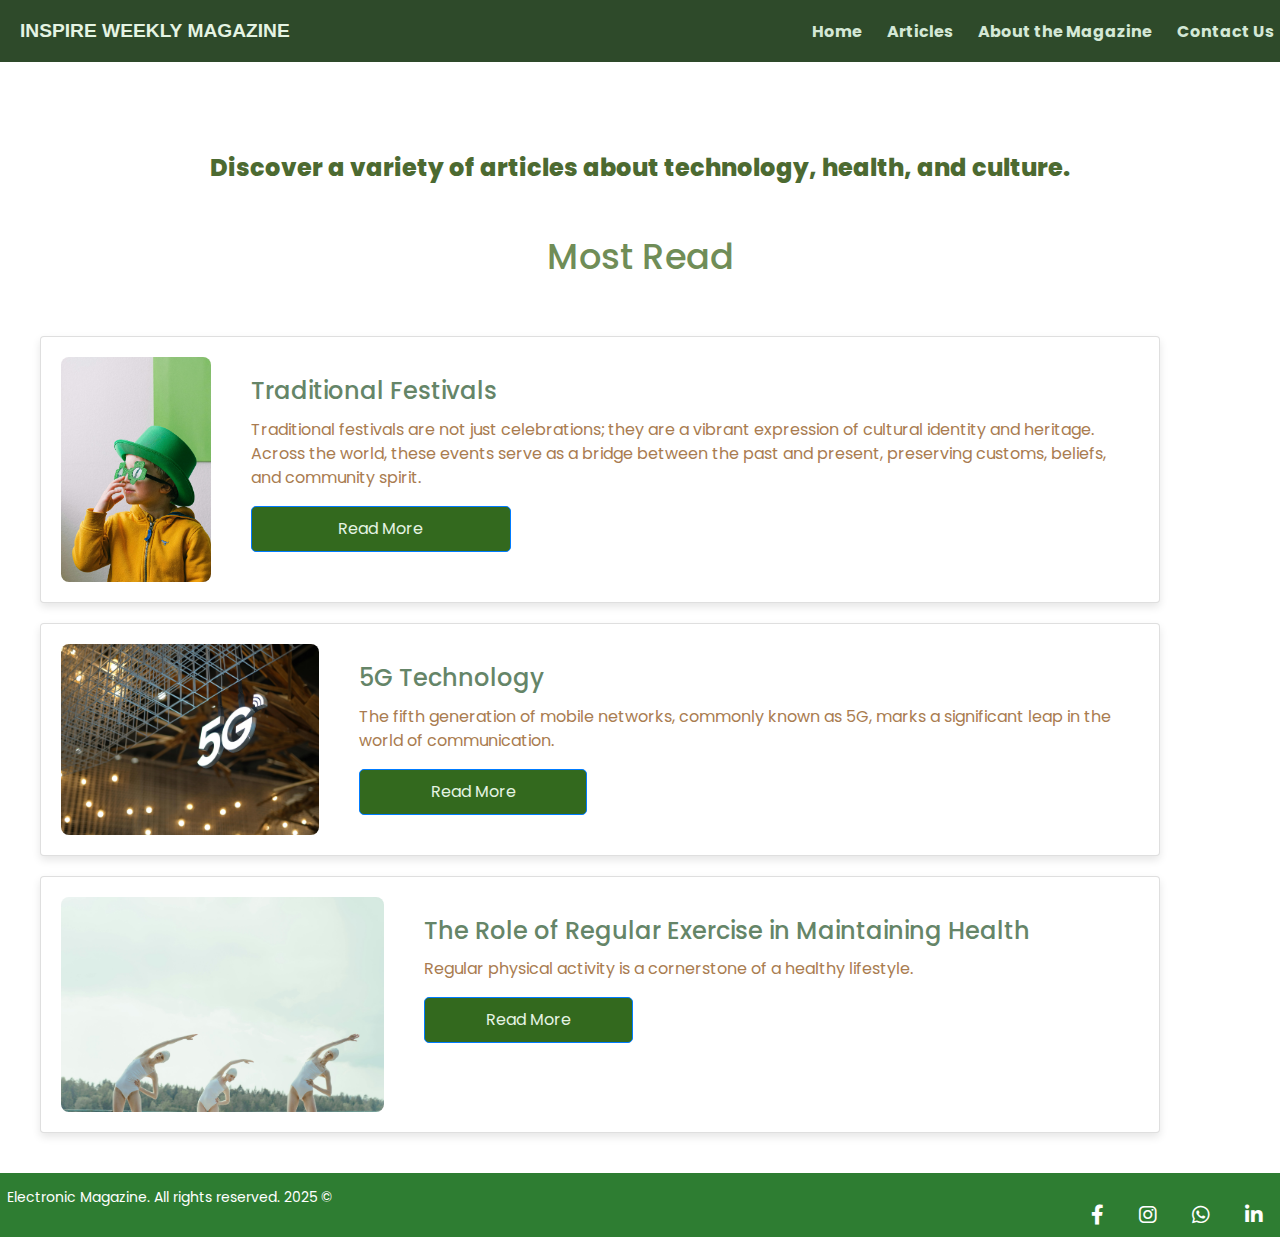
<file: index.html>
<!DOCTYPE html>
<html lang="ar" dir="rtl">
<head>
    <meta charset="UTF-8">
    <meta name="viewport" content="width=device-width, initial-scale=1.0">
    <title>Inspire Weekly Magazine</title>
    <link href="https://cdnjs.cloudflare.com/ajax/libs/font-awesome/6.0.0-beta3/css/all.min.css" rel="stylesheet">
    <link rel="stylesheet" href="style2.css">
    <link href="https://stackpath.bootstrapcdn.com/bootstrap/4.5.2/css/bootstrap.min.css" rel="stylesheet">
</head>
<body>
    <!-- Header -->
    <header class="title">
        <h1>Inspire Weekly Magazine</h1>
        <!-- Navbar -->
        <nav class="navbar">
            <div class="contain">
                <a class="nav" href="index.html">Home</a>
                <a class="nav" href="articles.html">Articles</a>
                <a class="nav" href="about.html">About the Magazine</a>
                <a class="nav" href="contact.html">Contact Us</a> 
            </div>
        </nav>
    </header>


    

    <!-- Most Read Articles -->
    <section class="main">
        <p>Discover a variety of articles about technology, health, and culture.</p>
        <h2 class="text-center"><a href="#cards" class="mostread">Most Read</a></h2>
    </section>


    <section class="cards" id="cards">
        <div class="cards" id="cards">
            <div class="card">
                <div class="imag"> 
                    <img src="img5-1.jpg" class="card-img-top" alt="artical1">
                </div>
                <div class="card-body">
                    <h5 class="card-title">Traditional Festivals</h5>
                    <p class="card-text"> Traditional festivals are not just celebrations; they are a vibrant expression of cultural identity and heritage. Across the world, these events serve as a bridge between the past and present, preserving customs, beliefs, and community spirit.</p>
                    <a href="article.html?id=5" class="btn btn-primary">Read More</a>
                </div>
            </div>
            <div class="card">
                <div class="imag"> 
                    <img src="img2-4.jpg" class="card-img-top" alt="artical1">
                </div>
                <div class="card-body">
                    <h5 class="card-title">5G Technology</h5>
                    <p class="card-text">The fifth generation of mobile networks, commonly known as 5G, marks a significant leap in the world of communication.</p>
                    <a href="article.html?id=2" class="btn btn-primary">Read More</a>
                </div>
            </div>
            <div class="card">
                <div class="imag"> 
                    <img src="img4-4.jpg" class="card-img-top" alt="artical1">
                </div>
                <div class="card-body">
                    <h5 class="card-title">The Role of Regular Exercise in Maintaining Health</h5>
                    <p class="card-text">Regular physical activity is a cornerstone of a healthy lifestyle.</p>
                    <a href="article.html?id=4" class="btn btn-primary">Read More</a>
                </div>
            </div>
    </section>

    <!-- Footer -->
    <footer class="footer">
        <p>Electronic Magazine. All rights reserved. 2025 © </p>
        <div class="social-links">
            <a href="https://www.facebook.com" class="social-icon" target="_blank"><i class="fab fa-facebook-f"></i></a>
            <a href="https://www.instagram.com" class="social-icon" target="_blank"><i class="fab fa-instagram"></i></a>
            <a href="https://wa.me/your-phone-number" class="social-icon" target="_blank"><i class="fab fa-whatsapp"></i></a>
            <a href="https://www.linkedin.com" class="social-icon" target="_blank"><i class="fab fa-linkedin-in"></i></a>
        </div>
    </footer>

    <script src="scripts.js"></script>
</body>
</html>
</file>
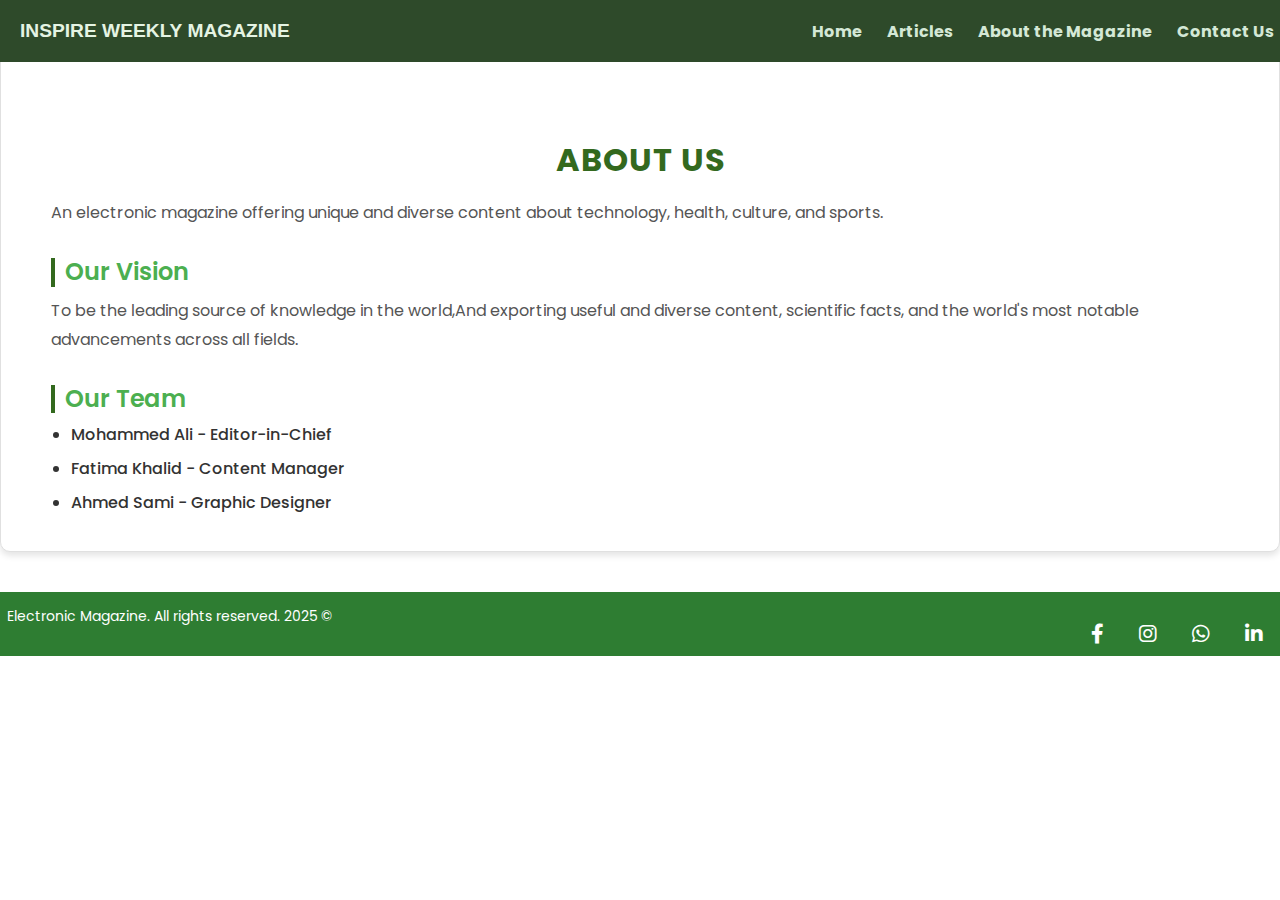
<file: about.html>
<!DOCTYPE html>
<html lang="ar" dir="rtl">
<head>
    <meta charset="UTF-8">
    <meta name="viewport" content="width=device-width, initial-scale=1.0">
    <title>About The Magazine</title>
    <link rel="stylesheet" href="style2.css"> <link href="https://cdnjs.cloudflare.com/ajax/libs/font-awesome/6.0.0-beta3/css/all.min.css" rel="stylesheet">
    <link href="https://stackpath.bootstrapcdn.com/bootstrap/4.5.2/css/bootstrap.min.css" rel="stylesheet">
</head>
<body>
     <!-- Header -->
     <header class="title">
        <h1>Inspire Weekly Magazine</h1>
        <!-- Navbar -->
        <nav class="navbar">
            <div class="contain">
                <a class="nav" href="index.html">Home</a>
                <a class="nav" href="articles.html">Articles</a>
                <a class="nav" href="about.html">About the Magazine</a>
                <a class="nav" href="contact.html">Contact Us</a> 
            </div>
        </nav>
    </header>

    <!-- About Content -->
    <section class="container-about">
        <h2 class="text-center">About Us</h2>
        <p>An electronic magazine offering unique and diverse content about technology, health, culture, and sports.</p>
        <h3>Our Vision</h3>
        <p>To be the leading source of knowledge in the world,And exporting useful and diverse content, scientific facts, and the world's most notable advancements across all fields.</p>
        <h3>Our Team</h3>
        <ul>
            <li>Mohammed Ali - Editor-in-Chief</li>
            <li>Fatima Khalid - Content Manager</li>
            <li>Ahmed Sami - Graphic Designer</li>
        </ul>
    </section>

   <!-- Footer -->
   <footer class="footer">
    <p>Electronic Magazine. All rights reserved. 2025 © </p>
    <div class="social-links">
        <a href="https://www.facebook.com" class="social-icon" target="_blank"><i class="fab fa-facebook-f"></i></a>
        <a href="https://www.instagram.com" class="social-icon" target="_blank"><i class="fab fa-instagram"></i></a>
        <a href="https://wa.me/your-phone-number" class="social-icon" target="_blank"><i class="fab fa-whatsapp"></i></a>
        <a href="https://www.linkedin.com" class="social-icon" target="_blank"><i class="fab fa-linkedin-in"></i></a>
    </div>
    </footer>
</html>
</file>
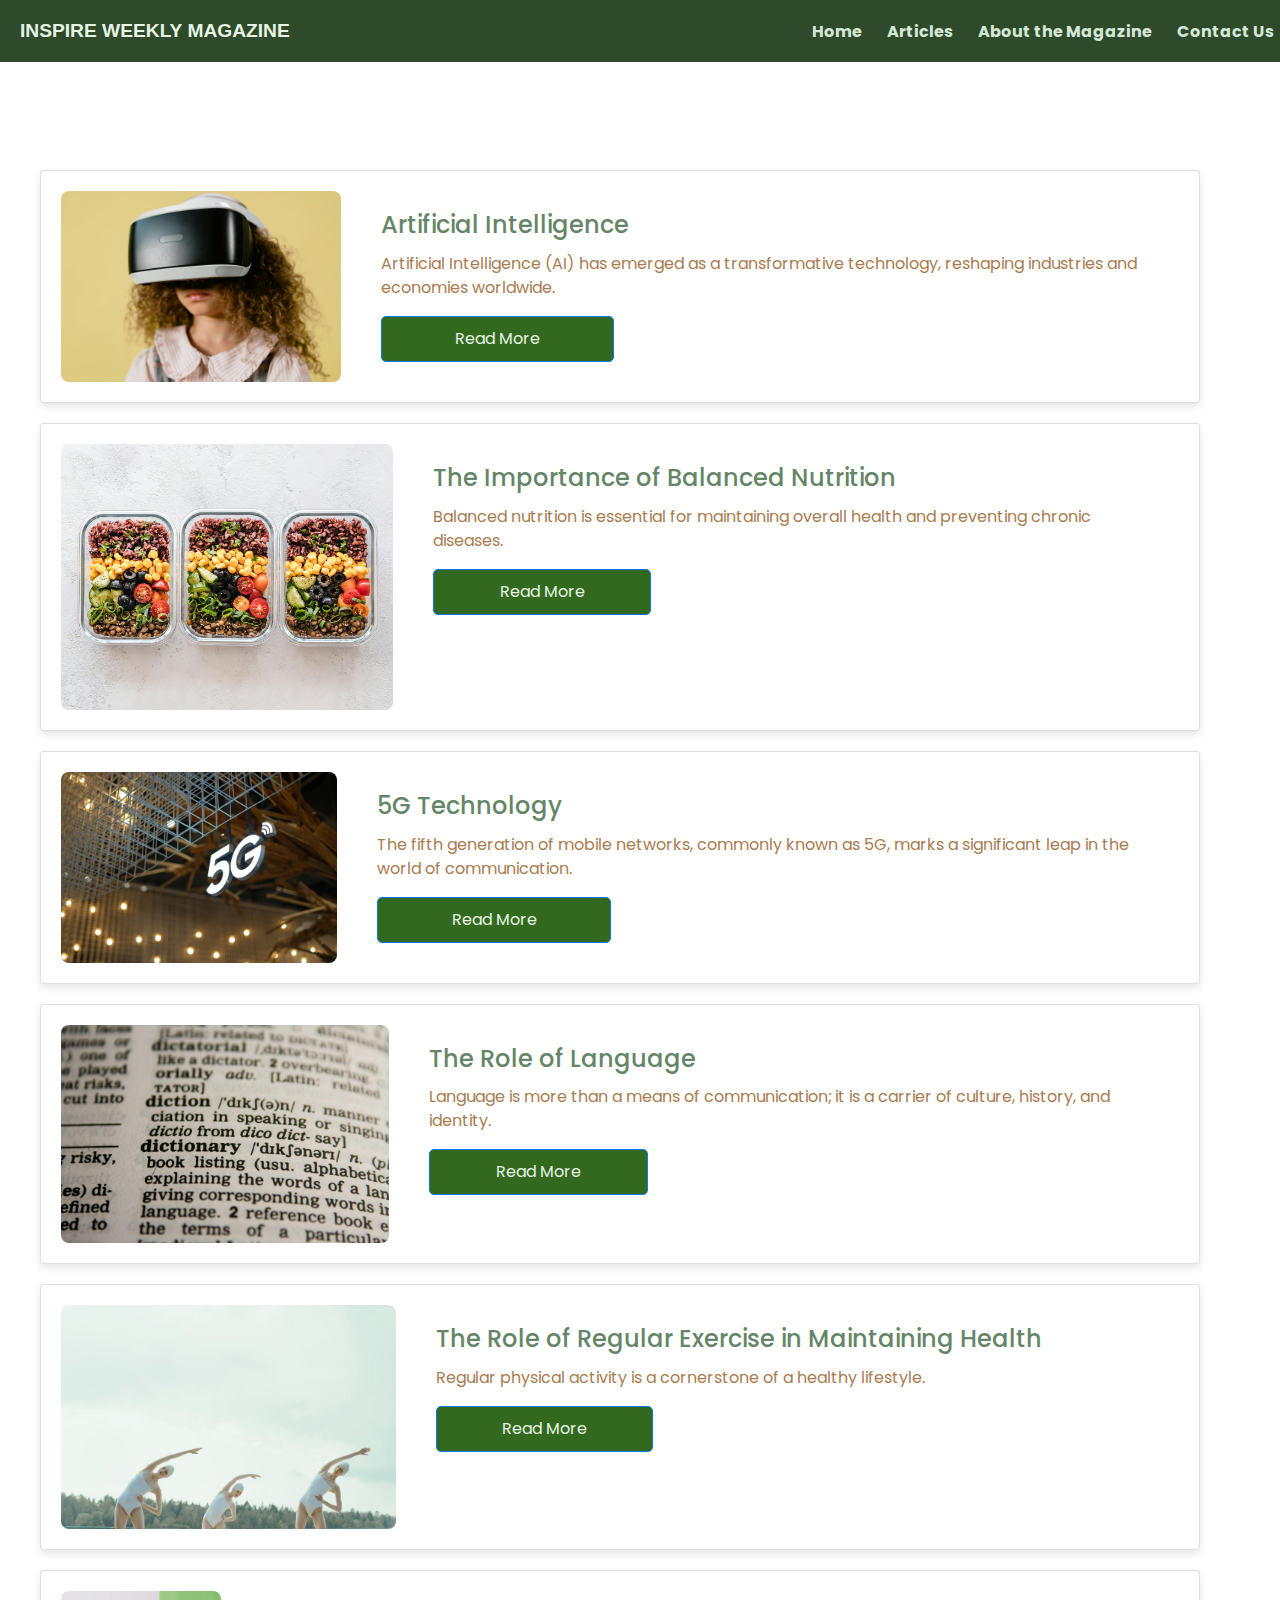
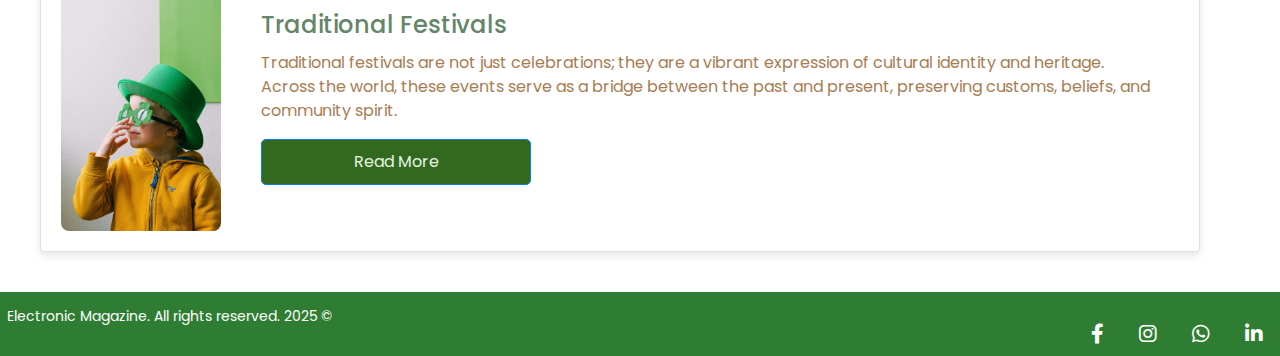
<file: articles.html>
<!DOCTYPE html>
<html lang="ar" dir="rtl">
<head>
    <meta charset="UTF-8">
    <meta name="viewport" content="width=device-width, initial-scale=1.0">
    <title>Articals</title>
    <link rel="stylesheet" href="style2.css">
    <link href="https://cdnjs.cloudflare.com/ajax/libs/font-awesome/6.0.0-beta3/css/all.min.css" rel="stylesheet">
    <link href="https://stackpath.bootstrapcdn.com/bootstrap/4.5.2/css/bootstrap.min.css" rel="stylesheet">
</head>
<body>
    <!-- Header -->
    <header class="title">
        <h1>Inspire Weekly Magazine</h1>
        <!-- Navbar -->
        <nav class="navbar">
            <div class="contain">
                <a class="nav" href="index.html">Home</a>
                <a class="nav" href="articles.html">Articles</a>
                <a class="nav" href="about.html">About the Magazine</a>
                <a class="nav" href="contact.html">Contact Us</a> 
            </div>
        </nav>
    </header>

    <!-- Articles Section -->
    <section class="articals" id="articals">
        <div class="cards" id="cards">
            <!-- 1 -->
            <div class="card">
                <div class="imag"> 
                    <img src="img1-6.jpg" class="card-img-top" alt="artical1">
                </div>
                <div class="card-body">
                    <h5 class="card-title">Artificial Intelligence</h5>
                    <p class="card-text">Artificial Intelligence (AI) has emerged as a transformative technology, 
                        reshaping industries and economies worldwide.</p>
                    <a href="article.html?id=1" class="btn btn-primary">Read More</a>
                </div>
            </div>
            <!-- 2 -->
            <div class="card">
                <div class="imag"> 
                    <img src="img3-2.jpg" class="card-img-top" alt="artical1">
                </div>
                <div class="card-body">
                    <h5 class="card-title">The Importance of Balanced Nutrition</h5>
                    <p class="card-text"> Balanced nutrition is essential for maintaining overall health and preventing chronic diseases.</p>
                    <a href="article.html?id=3" class="btn btn-primary">Read More</a>
                </div>
            </div>
            <!-- 3 -->
            <div class="card">
                <div class="imag"> 
                    <img src="img2-4.jpg" class="card-img-top" alt="artical1">

                </div>
                <div class="card-body">
                    <h5 class="card-title">5G Technology</h5>
                    <p class="card-text">The fifth generation of mobile networks, commonly known as 5G, marks a significant leap in the world of communication.</p>
                    <a href="article.html?id=2" class="btn btn-primary">Read More</a>
                </div>
            </div>
            <!-- 4 -->
            <div class="card">
                <div class="imag"> 
                    <img src="img6-1.jpg" class="card-img-top" alt="artical1">
                </div>
                <div class="card-body">
                    <h5 class="card-title">The Role of Language</h5>
                    <p class="card-text">Language is more than a means of communication; it is a carrier of culture, history, and identity.</p>
                    <a href="article.html?id=6" class="btn btn-primary">Read More</a>
                </div>
            </div>
            <!-- 5 -->
            <div class="card">
                <div class="imag"> 
                    <img src="img4-4.jpg" class="card-img-top" alt="artical1">
                </div>
                <div class="card-body">
                    <h5 class="card-title">The Role of Regular Exercise in Maintaining Health</h5>
                    <p class="card-text">Regular physical activity is a cornerstone of a healthy lifestyle.</p>
                    <a href="article.html?id=4" class="btn btn-primary">Read More</a>
                </div>
            </div>
            <!-- 6 -->
            <div class="card">
                <div class="imag"> 
                    <img src="img5-1.jpg" class="card-img-top" alt="artical1">
                </div>
                <div class="card-body">
                    <h5 class="card-title">Traditional Festivals</h5>
                    <p class="card-text"> Traditional festivals are not just celebrations; they are a vibrant expression of cultural identity and heritage. Across the world, these events serve as a bridge between the past and present, preserving customs, beliefs, and community spirit.</p>
                    <a href="article.html?id=5" class="btn btn-primary">Read More</a>
                </div>
            </div>
        </div>
        
    </section>

   <!-- Footer -->
   <footer class="footer">
    <p>Electronic Magazine. All rights reserved. 2025 © </p>
    <div class="social-links">
        <a href="https://www.facebook.com" class="social-icon" target="_blank"><i class="fab fa-facebook-f"></i></a>
        <a href="https://www.instagram.com" class="social-icon" target="_blank"><i class="fab fa-instagram"></i></a>
        <a href="https://wa.me/your-phone-number" class="social-icon" target="_blank"><i class="fab fa-whatsapp"></i></a>
        <a href="https://www.linkedin.com" class="social-icon" target="_blank"><i class="fab fa-linkedin-in"></i></a>
    </div>
    </footer>

   
    <script src="scripts.js"></script>
</body>
</html>
</file>
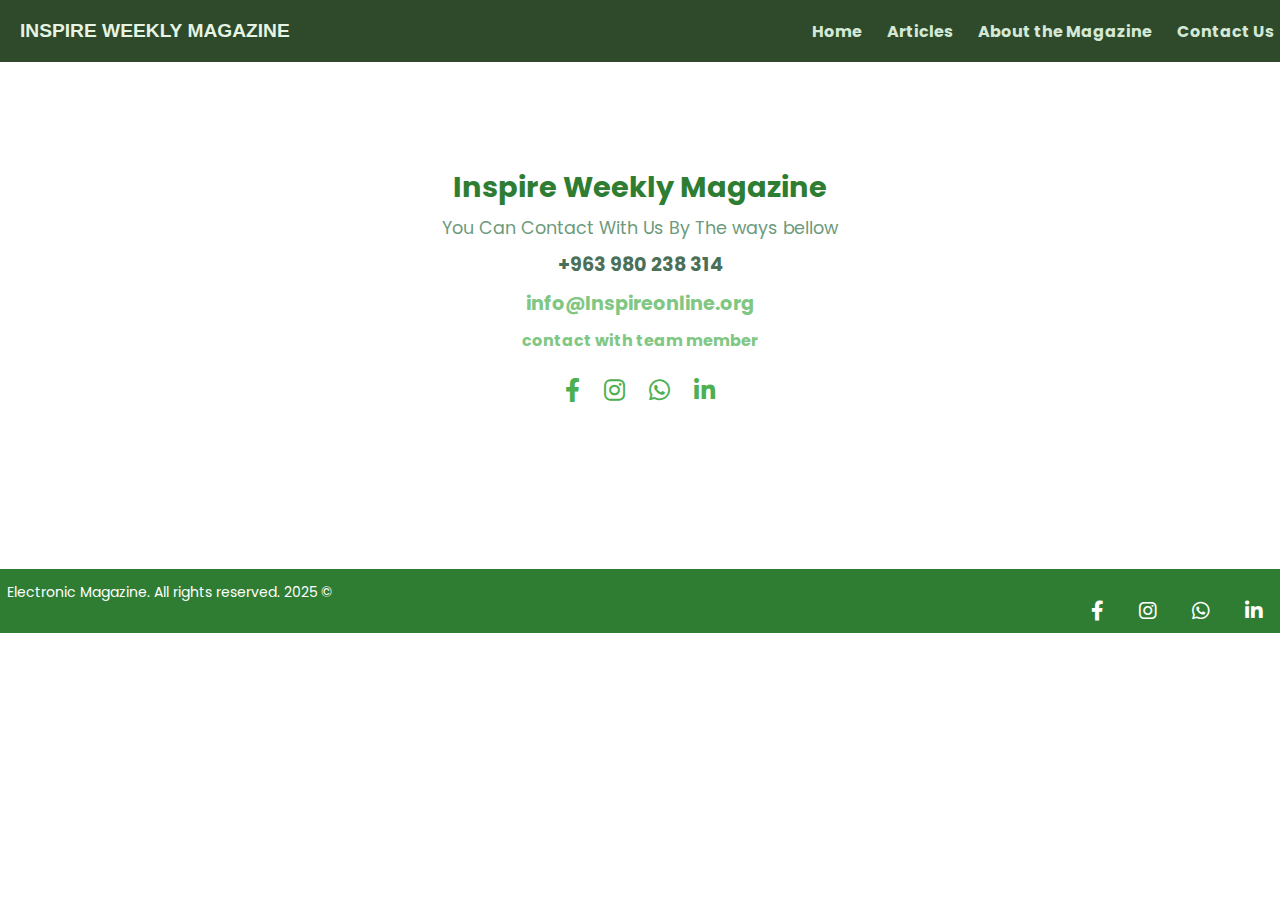
<file: contact.html>
<!DOCTYPE html>
<html lang="ar" dir="rtl">
<head>
    <meta charset="UTF-8">
    <meta name="viewport" content="width=device-width, initial-scale=1.0">
    <title>Contact us</title>
    <link href="https://cdnjs.cloudflare.com/ajax/libs/font-awesome/6.0.0-beta3/css/all.min.css" rel="stylesheet">
    <link rel="stylesheet" href="style2.css">
    <link href="https://stackpath.bootstrapcdn.com/bootstrap/4.5.2/css/bootstrap.min.css" rel="stylesheet">
</head>
<body>
     <!-- Header -->
     <header class="title">
        <h1>Inspire Weekly Magazine</h1>
        <!-- Navbar -->
        <nav class="navbar">
            <div class="contain">
                <a class="nav" href="index.html">Home</a>
                <a class="nav" href="articles.html">Articles</a>
                <a class="nav" href="about.html">About the Magazine</a>
                <a class="nav" href="contact.html">Contact Us</a> 
            </div>
        </nav>
    </header>

    <!-- Contact Form -->
    <section class="contact-container">
        <div class="contact-page">
            <!-- Main Content -->
            <div class="main-content">
                <h1>Inspire Weekly Magazine</h1>
                <p>You Can Contact With Us By The ways bellow</p>
                <!-- Contact Info -->
                <div class="contact-info">
                    <p><strong>+963 980 238 314 </strong></p>
                    <p><a href="mailto:hamza.alshamalio1@gmail.com">info@Inspireonline.org</a></p>
                    <a href="#" id="contact">contact with team member</a>
                    <div id="team-info" class="team-info"></div>
                </div>
            </div>
    
            <!-- Social Links -->
            <div class="social-links">
                <a href="https://www.facebook.com" class="social-icon" target="_blank"><i class="fab fa-facebook-f"></i></a>
    <a href="https://www.instagram.com" class="social-icon" target="_blank"><i class="fab fa-instagram"></i></a>
    <a href="https://wa.me/your-phone-number" class="social-icon" target="_blank"><i class="fab fa-whatsapp"></i></a>
    <a href="https://www.linkedin.com" class="social-icon" target="_blank"><i class="fab fa-linkedin-in"></i></a>
            </div>
        </div>
    </section>

   <!-- Footer -->
   <footer class="footer">
    <p>Electronic Magazine. All rights reserved. 2025 © </p>
    <div class="social-links">
        <a href="https://www.facebook.com" class="social-icon" target="_blank"><i class="fab fa-facebook-f"></i></a>
        <a href="https://www.instagram.com" class="social-icon" target="_blank"><i class="fab fa-instagram"></i></a>
        <a href="https://wa.me/your-phone-number" class="social-icon" target="_blank"><i class="fab fa-whatsapp"></i></a>
        <a href="https://www.linkedin.com" class="social-icon" target="_blank"><i class="fab fa-linkedin-in"></i></a>
    </div>
    </footer>  
    
    <script src="scripts.js"></script> 
</body>
</html>
</file>
<file: style2.css>
@import url('https://fonts.googleapis.com/css2?family=Poppins:ital,wght@0,100;0,200;0,300;0,400;0,500;0,600;0,700;0,800;0,900;1,100;1,200;1,300;1,400;1,500;1,600;1,700;1,800;1,900&display=swap');

*{
    font-family: "Poppins", sans-serif;
    margin: 0;
    padding: 0;
    direction: ltr;
    box-sizing: border-box;
    scroll-behavior: smooth;
}
body{
    background-color:  #f4f5f1;
    height: 100%;
}
header {
  all: revert;
  position: fixed;
  top: 0;
  z-index: 1000;
  background-color: #2e4a2a;
  width: 100%;
  display: flex !important;
  justify-content: space-between;
  align-items: center;
  padding: 10px 20px ;
}
header h1 {
    all: unset;
    text-decoration: none;
    font-weight: 700;
    text-transform: uppercase;
    font-size: 1.2em;
    margin: 0;
    color: #e5f4e3;
}

.navbar {
    all: unset;
    text-decoration: none;
    font-size: 1.1em;
    font-weight: 500;
    padding-left: 30px !important;
}

.navbar .nav { 
    all: unset;
    color: #d4e8d6;
    font-size: 1rem;
    font-weight: 700;
    transition: color 0.3s ease;
    margin: 10px !important;
}

.navbar .nav:hover {
    color: #a6c567;
}


.main{
    padding: 150px 200px 10px 200px;
    width: 100%;
    display: flex;
    align-items: center;
    flex-direction: column;
    justify-content: flex-start;
    box-sizing: border-box;
}
.main p {
    color:#4c6a31;
    font-size: 1.5em;
    font-weight: 800;
    margin-bottom: 50px;
}
.main h2 a{
    color:  #708d57;
    text-decoration: none;
    font-size: 1.1em;
    font-weight: 500;
    margin-bottom: 30px;
}



/* تنسيق البطاقات */
.cards {
  display: flex  !important;
  flex-direction: column  !important;
  gap: 20px;
  max-width: 1200px;
  box-sizing: border-box;
  padding: 20px;
}

.card {
  display: flex !important;
  flex-direction: row !important;
  padding: 20px;
  border-radius: 8px;
  width: 100%;
  box-shadow: 0 4px 8px rgba(0, 0, 0, 0.1);
  transition: 0.3s ease;
  box-sizing: border-box;
}

.card:hover {
  transform: translateY(-5px);
}

.card .imag {
  width: 30%;
  margin-right: 20px;
}

.card .imag img {
  width: 100%;

  height: 100%;
  object-fit: cover;
  border-radius: 8px;
}

.card-body{
  display: flex;
  flex-direction: column;
  flex: 1;
}

.card h5 {
  color: #658568;
  font-size: 1.5em;
  margin-top: 0;
}

.card p {
  width: 100%;
  color: #a97c50;
  font-size: 1em;
}

.card a {
  width: 30%;
  display: inline-block;
  text-decoration: none;
  color: #e5f4e3;
  background-color: #33691e;
  padding: 10px 15px;
  border-radius: 5px;
  transition: 0.3s ease;
}

.card a:hover {
  background-color: #1b5e20;
}


.footer{
    padding: 0.5em;
    background-color: #2e7d32; 
    color: #ffffff;
    margin-top: auto;
    display: flex;
    justify-content: space-between;
    align-items: center;
    font-size: 14px; 
}
.footer .social-links {
  display: flex; /* عرض الأيقونات أفقيًا */
  gap: 15px; /* المسافة بين الأيقونات */
}

.footer .social-icon {
  font-size: 20px; /* حجم الأيقونات */
  color: #fff; /* لون الأيقونات */
  text-decoration: none; /* إزالة التسطير */
  transition: color 0.3s ease; /* تأثير عند التمرير */
}

.footer .social-icon:hover {
  color: #007bff; /* لون مختلف عند التمرير */
}
.articals{
  padding: 150px 20px 20px 20px;
  width: 100%;
}

.contact-container{
  padding: 100px 20px 100px 20px;
  width: 100%;
}
/* About Content */

.container-about {
  padding: 100px 50px 20px 50px;
  width: 100%;
  margin: 40px auto; 
  background-color: #ffffff; 
  border: 1px solid #e0e0e0; 
  box-shadow: 0 4px 6px rgba(0, 0, 0, 0.1); 
  border-radius: 10px; 
}


.contact-page {
  text-align: center;
  padding: 20px;
  margin: 40px auto;
  border-radius: 15px; 
  max-width: 800px;
}

.container-about h2 {
  font-size: 2rem;
  text-align: center;
  margin-bottom: 20px;
  color: #33691e; 
  font-weight: 700;
  text-transform: uppercase; 
  letter-spacing: 1px; 
}


.container-about p {
  margin-bottom: 20px;
  font-size: 1rem;
  line-height: 1.8; 
  color: #555;
}


.container-about h3 {
  margin-top: 30px;
  margin-bottom: 10px;
  font-size: 1.5rem;
  color: #4caf50; 
  font-weight: 600;
  border-left: 4px solid #33691e; 
  padding-left: 10px; 
}


.container-about ul {
  list-style-type: disc;
  padding-left: 20px;
  margin-top: 10px;
}

.container-about ul li {
  margin-bottom: 10px;
  color: #333; 
  font-weight: 500;
  font-size: 1rem;
  transition: color 0.3s ease;
}


.container-about ul li:hover {
  color: #4caf50;
  cursor: pointer;
}

.team-info ul {
  list-style-position: inside;
  list-style-type: disc;
  padding-left: 20px;
  margin-top: 10px;
}

.team-info ul li {
  margin-bottom: 10px;
  color: #333; 
  font-weight: 500;
  font-size: 1rem;
  transition: color 0.3s ease;
}


.team-info ul li:hover {
  color: #4caf50;
  cursor: pointer;
}
.contact-page {
  text-align: center;
  padding: 20px;
  max-width: 800px;
}

.logo img {
  max-width: 150px;
  margin-bottom: 20px;
}

.main-content h1 {
  font-size: 1.8rem;
  font-weight: bold;
  margin: 10px 0;
  color: #2e7d32; /* لون أخضر داكن */
}

.main-content p {
  margin: 5px 0;
  font-size: 1.1rem;
  color: #6d9a7b; /* لون أخضر فاتح */
}

.contact-info p {
  margin: 10px 0;
  font-size: 1.2rem;
  color: #4a7058; /* لون زيتي */
}

.contact-info a {
  color: #81c784; /* لون أخضر فاتح للروابط */
  text-decoration: none;
  font-weight: bold;
}

.contact-info a:hover {
  color: #388e3c; 
  text-decoration: underline;
}

.social-links {
  margin-top: 20px;
}

.social-icon {
  display: inline-block;
  margin: 0 10px;
  font-size: 1.5rem;
  color: #4caf50; 
  text-decoration: none;
  transition: transform 0.3s ease, color 0.3s ease;
}

.social-icon:hover {
  transform: scale(1.2);
  color: #1b5e20; 
}




.container-artical {
  width: 90%;
  max-width: 1200px;
  margin: 20px auto;
  padding: 100px 20px 30px 20px;
  background-color: #ffffff;
  border-radius: 10px;
  box-shadow: 0 4px 6px rgba(0, 0, 0, 0.1);
}


.news-article {
  margin-bottom: 20px;
}

.news-image-container {
  margin-bottom: 20px;
}

.news-image {
  width: 40%;
  border-top-left-radius: 10px;
  border-top-right-radius: 10px;
}

/* المحتوى */
.news-content {
  padding: 20px;
}

.news-meta {
  display: flex;
  align-items: center;
  margin-bottom: 10px;
}

.news-category {
  background-color: #4caf50;
  color: #fff;
  padding: 5px 10px;
  border-radius: 5px;
  text-decoration: none;
  margin-right: 10px;
}

.news-date {
  color: #757575;
}

.news-title {
  color: #2e7d32;
  font-size: 24px;
  font-weight: bold;
  margin-bottom: 20px;
}

.news-paragraph {
  margin-bottom: 20px;
  line-height: 1.8;
}

.news-subheading {
  color: #1b5e20;
  font-size: 18px;
  font-weight: bold;
  margin-bottom: 10px;
}

.news-inline-image {
  margin-bottom: 20px;
  display: block;
  flex-direction: row;
}

.inline-image {
  width: 40%;
  max-width: 400px;
  border-radius: 10px;
}


.news-footer {
  display: flex;
  justify-content: space-between;
  align-items: center;
  padding: 10px 20px;
  background-color: #e8f5e9;
  border-radius: 0 0 10px 10px;
  border-top: 2px solid #4caf50;
}

.author-info {
  display: flex;
  align-items: center;
}

.author-name {
  color: #2e7d32;
}

.article-stats span {
  color: #558b2f;
  margin-left: 20px;
  display: flex;
  align-items: center;
}

.article-stats a {
  margin-right: 5px;
  text-decoration: none;
  display: flex;
  flex-direction: column;
  color:#555;
  font-size: 1em;
}
</file>
